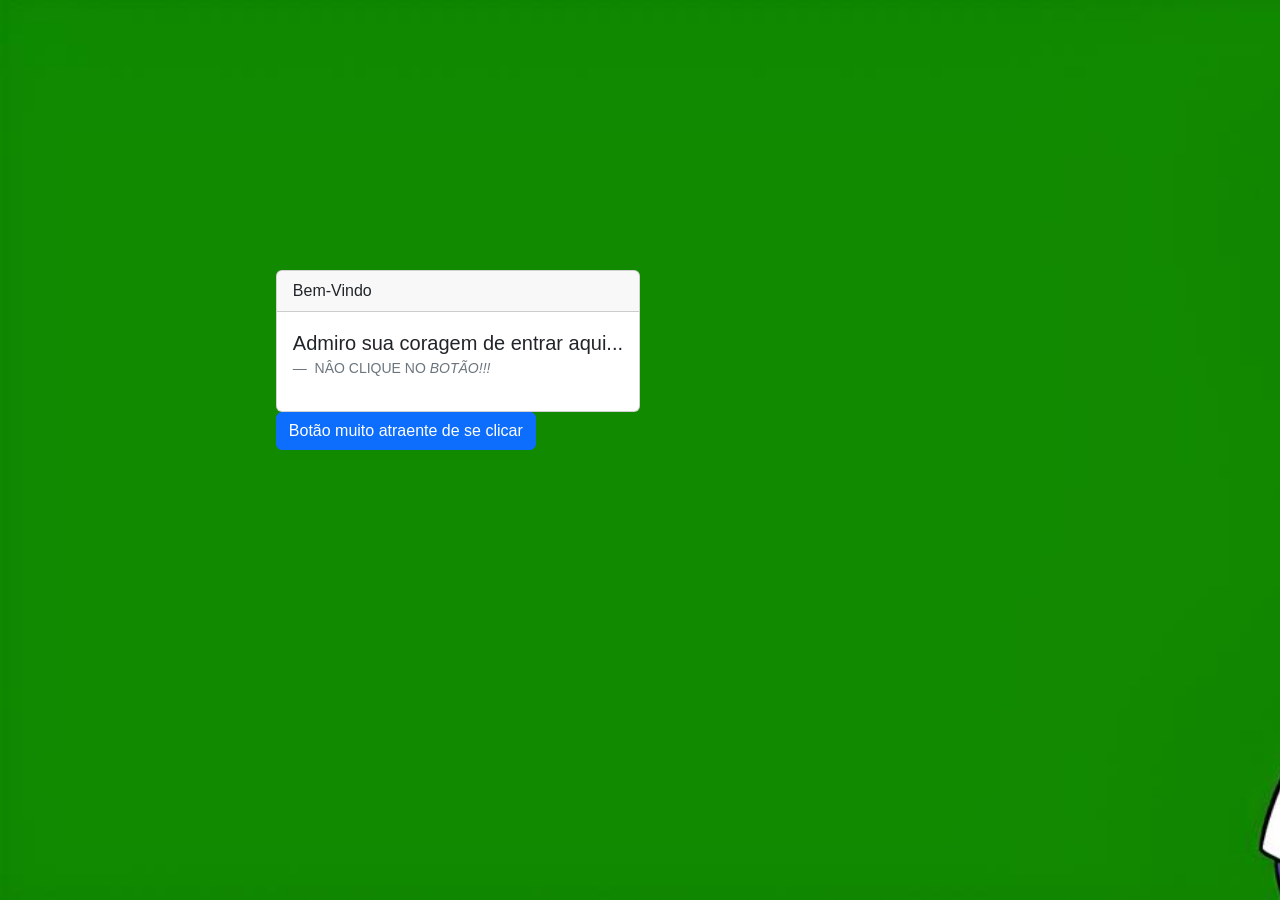
<file: index.html>
<html lang="en">

<head>
    <meta charset="UTF-8">
    <meta name="viewport" content="width=device-width, initial-scale=1.0">
    <title>Fórum Homer</title>
    <link rel="stylesheet" href="assets/style.css">
    <link href="https://cdn.jsdelivr.net/npm/bootstrap@5.3.8/dist/css/bootstrap.min.css" rel="stylesheet"
        integrity="sha384-sRIl4kxILFvY47J16cr9ZwB07vP4J8+LH7qKQnuqkuIAvNWLzeN8tE5YBujZqJLB" crossorigin="anonymous">
</head>

<body id="tela-inicial">

    <div class="introducao-comeco">

        <div class="card">
            <div class="card-header">
                Bem-Vindo
            </div>
            <div class="card-body">
                <figure>
                    <blockquote class="blockquote">
                        <p>Admiro sua coragem de entrar aqui...</p>
                    </blockquote>
                    <figcaption class="blockquote-footer">
                        NÂO CLIQUE NO <cite title="Source Title">BOTÃO!!!</cite>
                    </figcaption>
                </figure>
            </div>
        </div>

        <div class="modal fade" id="exampleModalToggle" aria-hidden="true" aria-labelledby="exampleModalToggleLabel"
            tabindex="-1">
            <div class="modal-dialog modal-dialog-centered">
                <div class="modal-content">
                    <div class="modal-header">
                        <h1 class="modal-title fs-5" id="exampleModalToggleLabel">Mandei não clicar</h1>
                        <button type="button" class="btn-close" data-bs-dismiss="modal" aria-label="Close"></button>
                    </div>
                    <div class="modal-body">
                        Engraçado que realmente queira entrar no meu fórum, me convenceu...
                    </div>
                    <div class="modal-footer">
                        <button class="btn btn-primary" data-bs-target="#exampleModalToggle2"
                            data-bs-toggle="modal">Clique para login</button>
                    </div>
                </div>
            </div>
        </div>
        <div class="modal fade" id="exampleModalToggle2" aria-hidden="true" aria-labelledby="exampleModalToggleLabel2"
            tabindex="-1">
            <div class="modal-dialog modal-dialog-centered">
                <div class="modal-content">
                    <div class="modal-header">
                        <h1 class="modal-title fs-5" id="exampleModalToggleLabel2">PEGADINHA</h1>
                        <button type="button" class="btn-close" data-bs-dismiss="modal" aria-label="Close"></button>
                    </div>
                    <div class="modal-body">
                        Te enganei! Esteja preparado para o imprevisível...
                    </div>
                    <div class="modal-footer">
                        <button id="btnLoginFinal" class="btn btn-primary">
                            Login
                        </button>
                    </div>
                </div>
            </div>
        </div>
        <button class="btn btn-primary" data-bs-target="#exampleModalToggle" data-bs-toggle="modal">Botão muito atraente
            de se clicar</button>

    </div>

    <script src="scripts/script.js"></script>
    <script src="https://cdn.jsdelivr.net/npm/bootstrap@5.3.8/dist/js/bootstrap.bundle.min.js"
        integrity="sha384-FKyoEForCGlyvwx9Hj09JcYn3nv7wiPVlz7YYwJrWVcXK/BmnVDxM+D2scQbITxI"
        crossorigin="anonymous"></script>

</body>

</html>
</file>
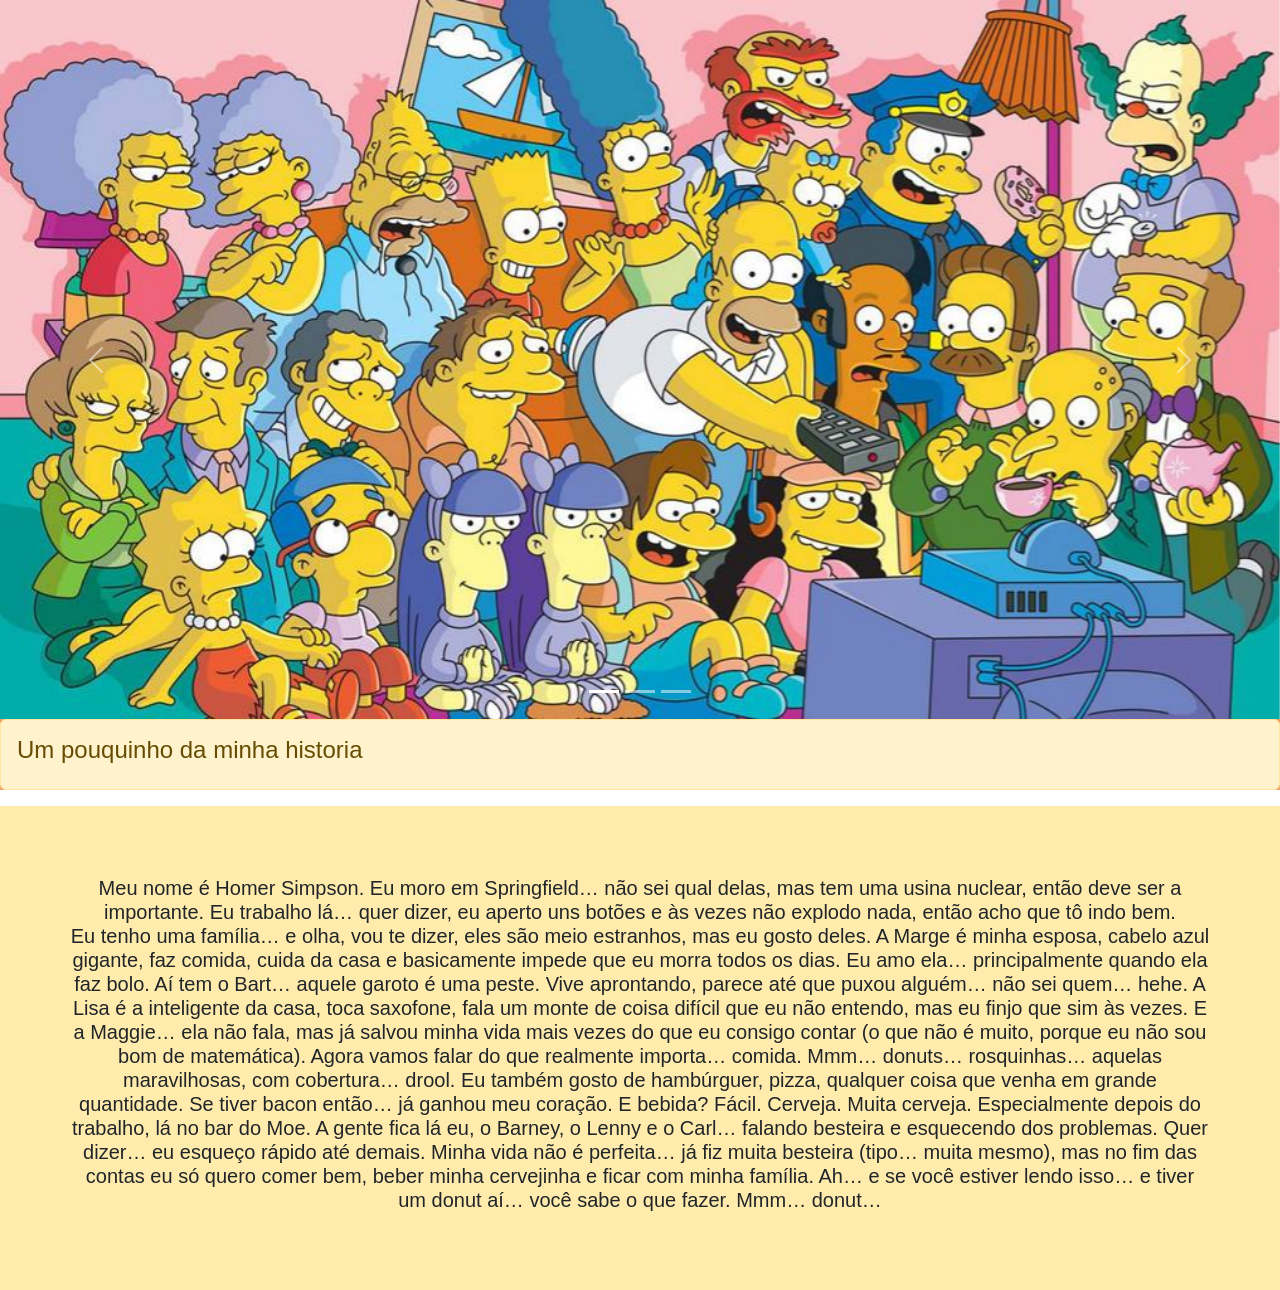
<file: historia.html>
<!doctype html>
<html lang="pt-br">
<head>
    <meta charset="UTF-8">
    <meta name="viewport" content="width=device-width, initial-scale=1.0">
    <title>História da vida </title>
    <link rel="stylesheet" href="assets/style.css">
  
    <link href="https://cdn.jsdelivr.net/npm/bootstrap@5.3.0/dist/css/bootstrap.min.css" rel="stylesheet">
  

</head>
<body>
    
    <div id="meuCarrossel" class="carousel slide carousel-fade" data-bs-ride="carousel" data-bs-interval="3000">
        
       
        <div class="carousel-indicators">
            <button type="button" data-bs-target="#meuCarrossel" data-bs-slide-to="0" class="active" aria-current="true" aria-label="Slide 1"></button>
            <button type="button" data-bs-target="#meuCarrossel" data-bs-slide-to="1" aria-label="Slide 2"></button>
            <button type="button" data-bs-target="#meuCarrossel" data-bs-slide-to="2" aria-label="Slide 3"></button>
        </div>
        
        
        <div class="carousel-inner">
            
            </div>
  <div class="carousel-inner">
    <div class="carousel-item active">
      <img src="assets/img/6VARRFT6DFMB7JJCUOEPIMOWLE.jpg" class="d-block w-100" alt="...">
    </div>
    <div class="carousel-item">
      <img src="assets/img/simpsons-donut-krispy-kreme.jpg" class="d-block w-100" alt="...">
    </div>
    <div class="carousel-item">
      <img src="assets/img/the-simpsons-homer-s-catchphrase.avif" class="d-block w-100" alt="...">
    </div>
  </div>
        
        
        
        <button class="carousel-control-prev" type="button" data-bs-target="#meuCarrossel" data-bs-slide="prev">
            <span class="carousel-control-prev-icon" aria-hidden="true"></span>
            <span class="visually-hidden">Anterior</span>
        </button>
        
        <button class="carousel-control-next" type="button" data-bs-target="#meuCarrossel" data-bs-slide="next">
            <span class="carousel-control-next-icon" aria-hidden="true"></span>
            <span class="visually-hidden">Próximo</span>
        </button>
    </div>
    
   
    <script src="https://cdn.jsdelivr.net/npm/bootstrap@5.3.0/dist/js/bootstrap.bundle.min.js"></script>


    <div class="historia1">
        <div class="alert alert-warning" role="alert">
           <h4> Um pouquinho da minha historia</h4>
        </div>
    </div>

    <div class="texto_historia">
    <h5>  Meu nome é Homer Simpson. Eu moro em Springfield… não sei qual delas, mas tem uma usina nuclear, então deve ser a importante. Eu trabalho lá… quer dizer, eu aperto uns botões e às vezes não explodo nada, então acho que tô indo bem. <br>

Eu tenho uma família… e olha, vou te dizer, eles são meio estranhos, mas eu gosto deles. A Marge é minha esposa, cabelo azul gigante, faz comida, cuida da casa e basicamente impede que eu morra todos os dias. Eu amo ela… principalmente quando ela faz bolo.

Aí tem o Bart… aquele garoto é uma peste. Vive aprontando, parece até que puxou alguém… não sei quem… hehe. A Lisa é a inteligente da casa, toca saxofone, fala um monte de coisa difícil que eu não entendo, mas eu finjo que sim às vezes. E a Maggie… ela não fala, mas já salvou minha vida mais vezes do que eu consigo contar (o que não é muito, porque eu não sou bom de matemática).

Agora vamos falar do que realmente importa… comida. Mmm… donuts… rosquinhas… aquelas maravilhosas, com cobertura… drool. Eu também gosto de hambúrguer, pizza, qualquer coisa que venha em grande quantidade. Se tiver bacon então… já ganhou meu coração.

E bebida? Fácil. Cerveja. Muita cerveja. Especialmente depois do trabalho, lá no bar do Moe. A gente fica lá eu, o Barney, o Lenny e o Carl… falando besteira e esquecendo dos problemas. Quer dizer… eu esqueço rápido até demais.

Minha vida não é perfeita… já fiz muita besteira (tipo… muita mesmo), mas no fim das contas eu só quero comer bem, beber minha cervejinha e ficar com minha família.

Ah… e se você estiver lendo isso… e tiver um donut aí… você sabe o que fazer.

Mmm… donut…   </h5> </div>

</body>
</html>
</file>
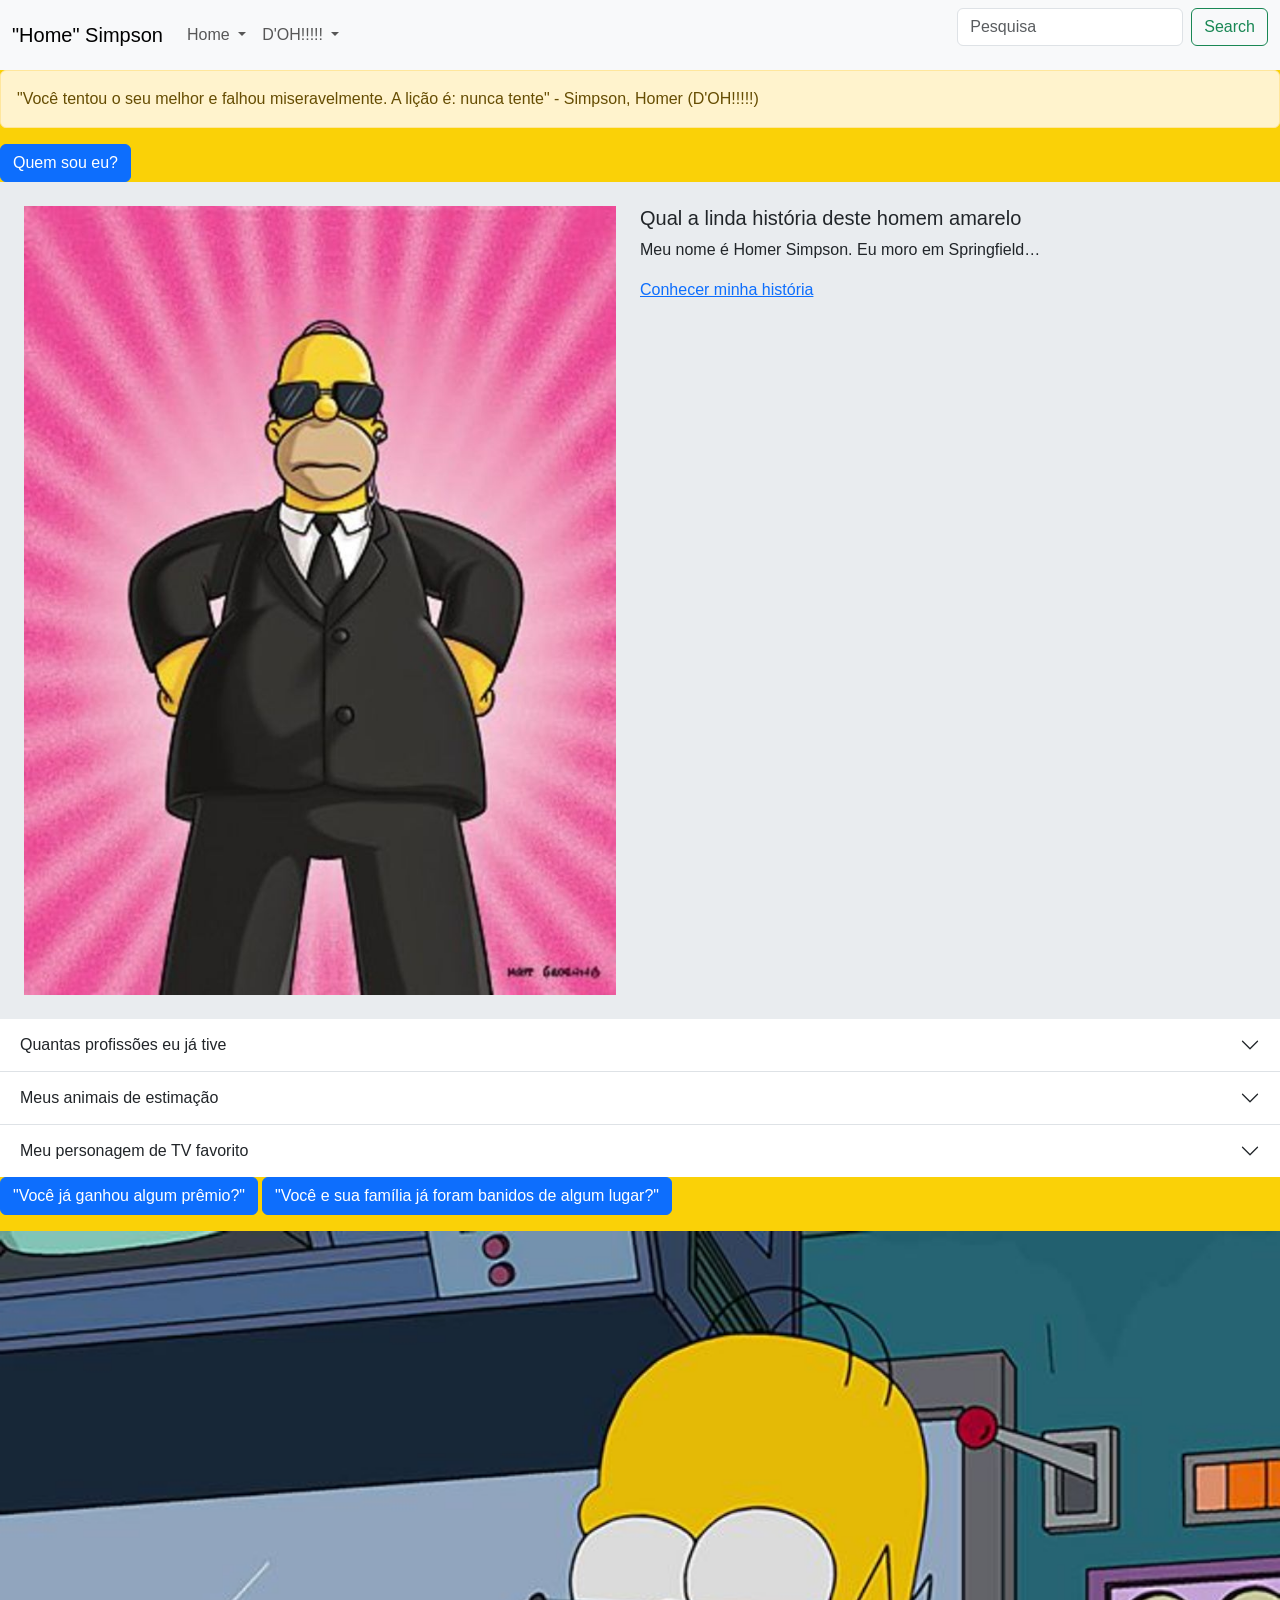
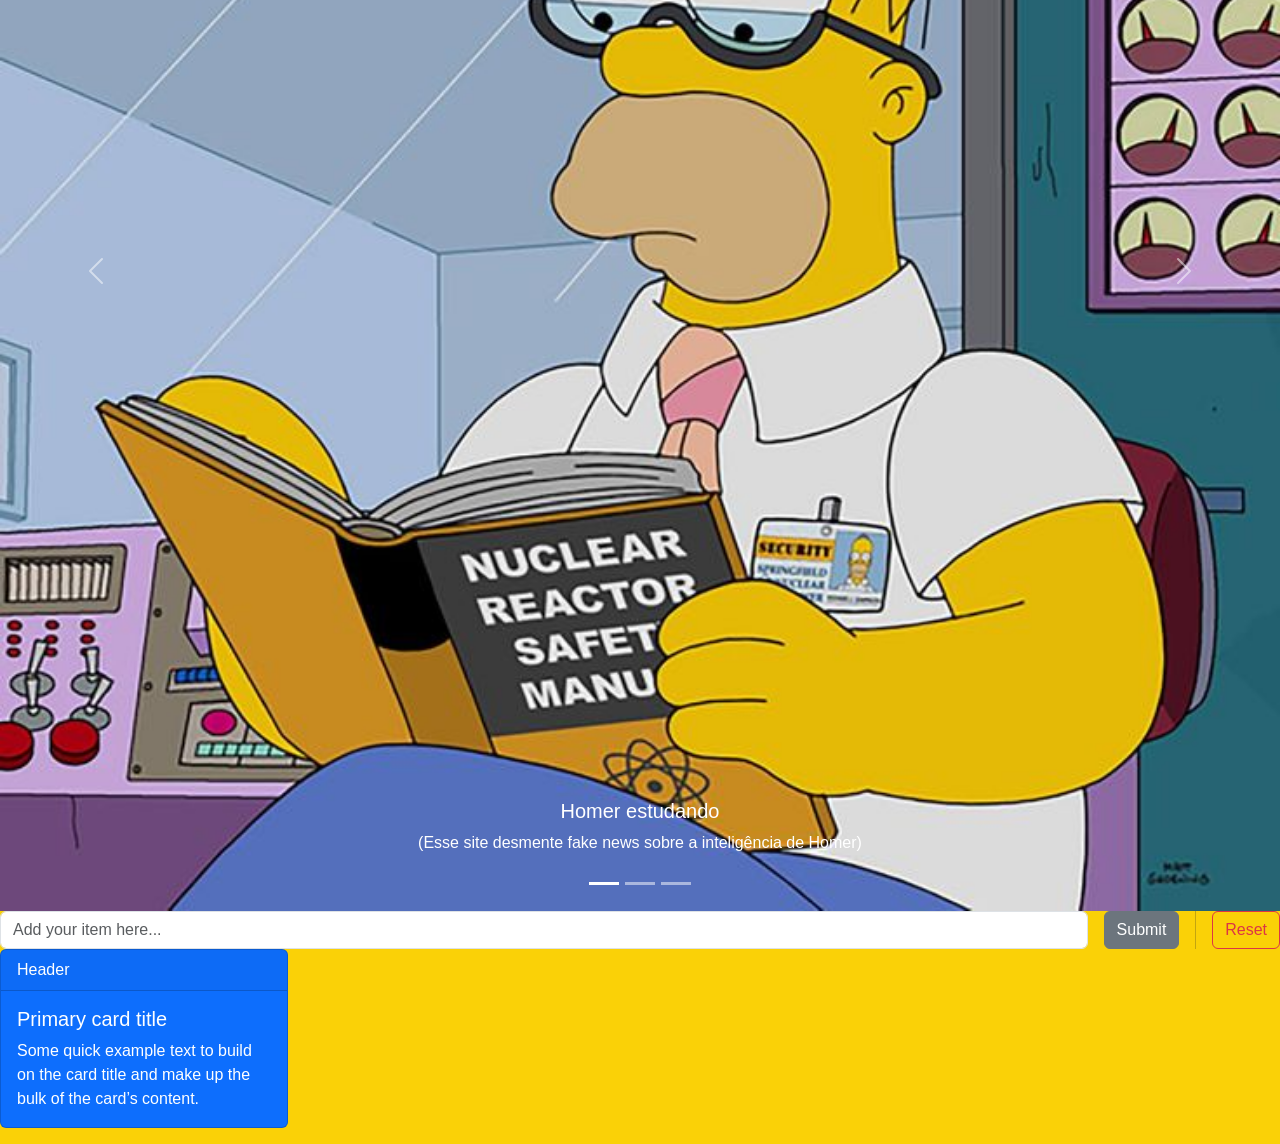
<file: home.html>
<html lang="en">

<head>
    <meta charset="UTF-8">
    <meta name="viewport" content="width=device-width, initial-scale=1.0">
    <title>Home do Homer</title>
    <link rel="stylesheet" href="assets/style.css">
    <link href="https://cdn.jsdelivr.net/npm/bootstrap@5.3.8/dist/css/bootstrap.min.css" rel="stylesheet"
        integrity="sha384-sRIl4kxILFvY47J16cr9ZwB07vP4J8+LH7qKQnuqkuIAvNWLzeN8tE5YBujZqJLB" crossorigin="anonymous">

</head>

<body id="home-homer">



    <nav class="navbar navbar-expand-lg bg-body-tertiary">
        <div class="container-fluid">
            <a class="navbar-brand" href="#">"Home" Simpson</a>
            <button class="navbar-toggler" type="button" data-bs-toggle="collapse" data-bs-target="#navbarScroll"
                aria-controls="navbarScroll" aria-expanded="false" aria-label="Toggle navigation">
                <span class="navbar-toggler-icon"></span>
            </button>
            <div class="collapse navbar-collapse" id="navbarScroll">
                <ul class="navbar-nav me-auto my-2 my-lg-0 navbar-nav-scroll" style="--bs-scroll-height: 100px;">
                    <li class="nav-item dropdown">
                        <a class="nav-link dropdown-toggle" href="#" role="button" data-bs-toggle="dropdown"
                            aria-expanded="false">
                            Home
                        </a>
                        <ul class="dropdown-menu">
                            <li><a class="dropdown-item" href="#">Fórum</a></li>
                            <li><a class="dropdown-item" href="#">História</a></li>
                            <li>
                                <hr class="dropdown-divider">
                            </li>
                        </ul>
                    </li>
                     <li class="nav-item dropdown">
                        <a class="nav-link dropdown-toggle" href="#" role="button" data-bs-toggle="dropdown"
                            aria-expanded="false">
                            D'OH!!!!!
                        </a>
                        <ul class="dropdown-menu">
                            <li><a class="dropdown-item" href="#">D'OH!!!!!</a></li>
                            <li>
                                <hr class="dropdown-divider">
                            </li>
                        </ul>
                    </li>
                </ul>
                <form class="d-flex" role="search">
                    <input class="form-control me-2" type="search" placeholder="Pesquisa" aria-label="Search" />
                    <button class="btn btn-outline-success" type="submit">Search</button>
                </form>
            </div>
        </div>
    </nav>
    
    
    
    <div class="home">
        <div class="alert alert-warning" role="alert">
            "Você tentou o seu melhor e falhou miseravelmente. A lição é: nunca tente" - Simpson, Homer (D'OH!!!!!)
        </div>
    </div>
    
    
    <div class="home">
        <button class="btn btn-primary" type="button" data-bs-toggle="offcanvas" data-bs-target="#offcanvasScrolling"
        aria-controls="offcanvasScrolling">Quem sou eu?</button>
        
        <div class="offcanvas offcanvas-start" data-bs-scroll="true" data-bs-backdrop="false" tabindex="-1"
        id="offcanvasScrolling" aria-labelledby="offcanvasScrollingLabel">
        <div class="offcanvas-header">
            <h5 class="offcanvas-title" id="offcanvasScrollingLabel">Meu nome é Homer Jay Simpson</h5>
            <button type="button" class="btn-close" data-bs-dismiss="offcanvas" aria-label="Close"></button>
        </div>
        <div class="offcanvas-body">
            <p>Alguns dizem que sou preguiçoso e ignorante (invejosos), mas amo minha família e faço tudo por eles.
                Sou casado com a Marge, tenho três filhos chamados Bart, Lisa e Maggie, meus pais se chamam Abraham
                e Mona Simpson. Sou apaixonado por donuts e cerveja Duff. </p>
            </div>
        </div>
    </div>
</div>

<div class="row g-0 bg-body-secondary position-relative">
    <div class="col-md-6 mb-md-0 p-md-4">
        <img src="assets/img/dd28842ca0753de45908c5a55d1212ce.jpg" class="w-100" alt="...">
    </div>
    <div class="col-md-6 p-4 ps-md-0">
        <h5 class="mt-0">Qual a linda história deste homem amarelo</h5>
        <p>Meu nome é Homer Simpson. Eu moro em Springfield…</p>
        <a href="#" class="stretched-link">Conhecer minha história</a>
    </div>
</div>


    <div class="home">

        <div class="accordion accordion-flush" id="accordionFlushExample">
            <div class="accordion-item">
                <h2 class="accordion-header">
                    <button class="accordion-button collapsed" type="button" data-bs-toggle="collapse"
                        data-bs-target="#flush-collapseOne" aria-expanded="false" aria-controls="flush-collapseOne">
                        Quantas profissões eu já tive</button>
                </h2>
                <div id="flush-collapseOne" class="accordion-collapse collapse" data-bs-parent="#accordionFlushExample">
                    <div class="accordion-body">Eu já tive mais de
                        <code>46 profissões</code> ,e uso protetores auriculares tamanho XL.
                    </div>
                </div>
            </div>
            <div class="accordion-item">
                <h2 class="accordion-header">
                    <button class="accordion-button collapsed" type="button" data-bs-toggle="collapse"
                        data-bs-target="#flush-collapseTwo" aria-expanded="false" aria-controls="flush-collapseTwo">
                        Meus animais de estimação
                    </button>
                </h2>
                <div id="flush-collapseTwo" class="accordion-collapse collapse" data-bs-parent="#accordionFlushExample">
                    <div class="accordion-body">Temos o Ajudante de Papai Noel e a Bola de Neve, mas já tivemos alguns
                        passageiros como a lagosta ou o (meu favorito)
                        <code>"Porco-Aranha"</code> .
                    </div>
                </div>
            </div>
            <div class="accordion-item">
                <h2 class="accordion-header">
                    <button class="accordion-button collapsed" type="button" data-bs-toggle="collapse"
                        data-bs-target="#flush-collapseThree" aria-expanded="false" aria-controls="flush-collapseThree">
                        Meu personagem de TV favorito
                    </button>
                </h2>
                <div id="flush-collapseThree" class="accordion-collapse collapse"
                    data-bs-parent="#accordionFlushExample">
                    <div class="accordion-body"> KRUSTY,
                        <code>O PALHAÇO</code> !!!!!
                    </div>
                </div>
            </div>
        </div>

    </div>

    <div class="home">

        <p class="d-inline-flex gap-1">
            <a class="btn btn-primary" data-bs-toggle="collapse" href="#multiCollapseExample1" role="button"
                aria-expanded="false" aria-controls="multiCollapseExample1">"Você já ganhou algum prêmio?"</a>
            <button class="btn btn-primary" type="button" data-bs-toggle="collapse"
                data-bs-target="#multiCollapseExample2" aria-expanded="false"
                aria-controls="multiCollapseExample2">"Você e sua família já foram banidos de
                algum lugar?"</button>
        </p>
        <div class="row">
            <div class="col">
                <div class="collapse multi-collapse" id="multiCollapseExample1">
                    <div class="card card-body">
                        Óbvio que sim! Um talento desse tem que ser reconhecido... Eu já ganhei um Grammy com minha banda
                        "Os Bem-Afinados", o Prêmio Pulitzer, 1 milhão de dólares na loteria de Springfield. Além de eleito
                        o "Homem do Ano" em Springfield, funcionário do mês da Usina Nuclear algumas vezes e o rei do
                        carnaval de Springfield.
                    </div>
                </div>
            </div>
            <div class="col">
                <div class="collapse multi-collapse" id="multiCollapseExample2">
                    <div class="card card-body">
                        Talvez de todos os estados dos EUA, exceto Dakota do Norte e Arizona... </div>
                </div>
            </div>
        </div>

    </div>








    <div id="carouselExampleCaptions" class="carousel slide">
        <div class="carousel-indicators">
            <button type="button" data-bs-target="#carouselExampleCaptions" data-bs-slide-to="0" class="active"
                aria-current="true" aria-label="Slide 1"></button>
            <button type="button" data-bs-target="#carouselExampleCaptions" data-bs-slide-to="1"
                aria-label="Slide 2"></button>
            <button type="button" data-bs-target="#carouselExampleCaptions" data-bs-slide-to="2"
                aria-label="Slide 3"></button>
        </div>
        <div class="carousel-inner">
            <div class="carousel-item active">
                <img src="assets/img/Homer Simpson.jpg" class="d-block w-100" alt="...">
                <div class="carousel-caption d-none d-md-block">
                    <h5>Homer estudando</h5>
                    <p>(Esse site desmente fake news sobre a inteligência de Homer)</p>
                </div>
            </div>
            <div class="carousel-item">
                <img src="assets/img/why you little_____.jpg" class="d-block w-100" alt="...">
                <div class="carousel-caption d-none d-md-block">
                    <h5>Homer pai carinhoso</h5>
                    <p>(Esse site gosta de deixar claro o amor de Homer pelo seus filhos, principalmente o "garoto")</p>
                </div>
            </div>
            <div class="carousel-item">
                <img src="assets/img/Vous.jpg" class="d-block w-100" alt="...">
                <div class="carousel-caption d-none d-md-block">
                    <h5>Chega de olhar fotos minhas</h5>
                    <p>(Eu... opa, o Homer está se sentindo desconfortável, pare!)</p>
                </div>
            </div>
        </div>
        <button class="carousel-control-prev" type="button" data-bs-target="#carouselExampleCaptions"
            data-bs-slide="prev">
            <span class="carousel-control-prev-icon" aria-hidden="true"></span>
            <span class="visually-hidden">Previous</span>
        </button>
        <button class="carousel-control-next" type="button" data-bs-target="#carouselExampleCaptions"
            data-bs-slide="next">
            <span class="carousel-control-next-icon" aria-hidden="true"></span>
            <span class="visually-hidden">Next</span>
        </button>
    </div>




    <div class="hstack gap-3">
        <input class="form-control me-auto" type="text" placeholder="Add your item here..."
            aria-label="Add your item here...">
        <button type="button" class="btn btn-secondary">Submit</button>
        <div class="vr"></div>
        <button type="button" class="btn btn-outline-danger">Reset</button>
    </div>





    <div class="card text-bg-primary mb-3" style="max-width: 18rem;">
        <div class="card-header">Header</div>
        <div class="card-body">
            <h5 class="card-title">Primary card title</h5>
            <p class="card-text">Some quick example text to build on the card title and make up the bulk of the card’s
                content.</p>
        </div>
    </div>


    <script src="https://cdn.jsdelivr.net/npm/bootstrap@5.3.8/dist/js/bootstrap.bundle.min.js"
        integrity="sha384-FKyoEForCGlyvwx9Hj09JcYn3nv7wiPVlz7YYwJrWVcXK/BmnVDxM+D2scQbITxI"
        crossorigin="anonymous"></script>

</body>

</html>
</file>
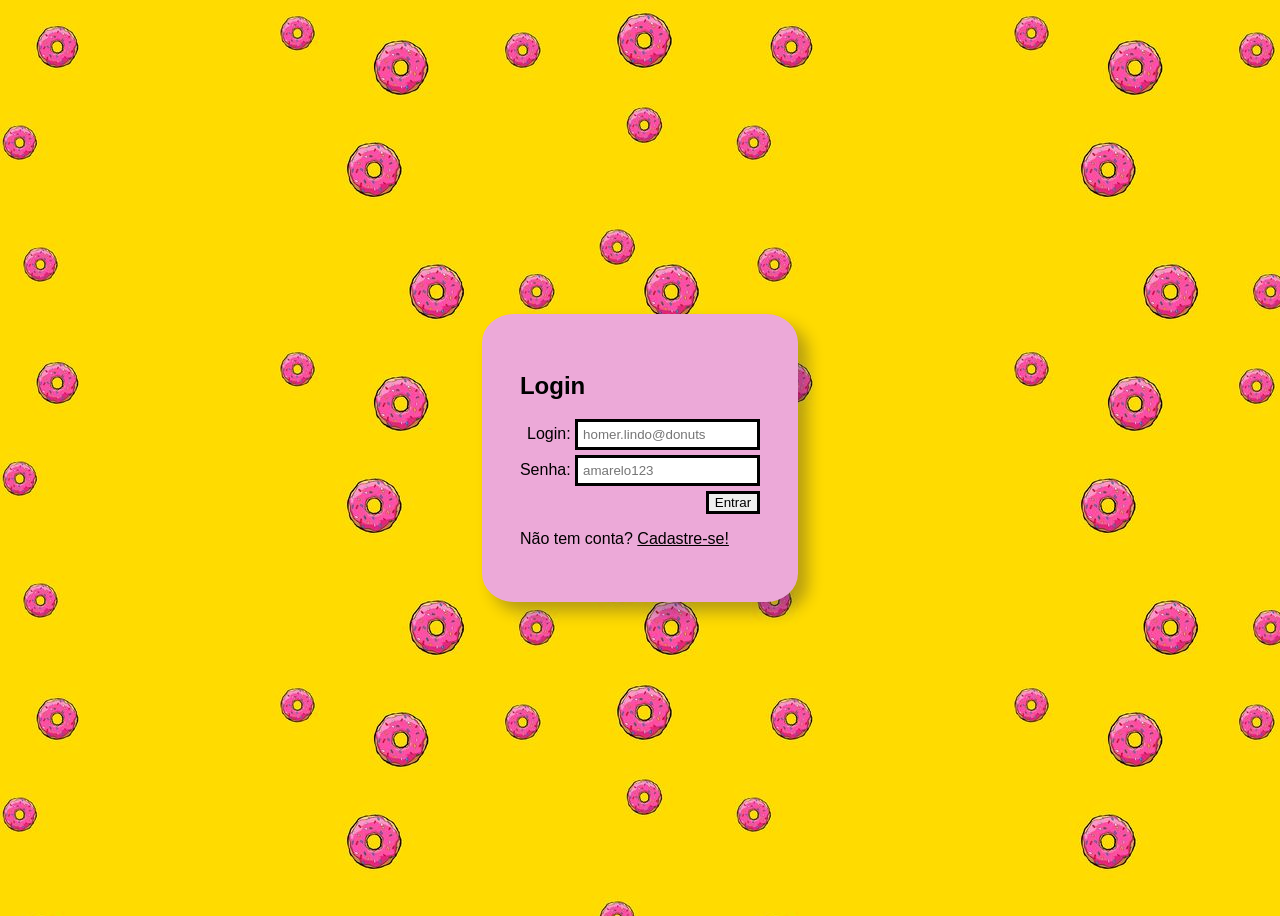
<file: login.html>
<html lang="en">
<head>
    <meta charset="UTF-8">
    <meta name="viewport" content="width=device-width, initial-scale=1.0">
    <title>Login homer</title>
    <link rel="stylesheet" href="assets/style.css">
</head>
<body id="login-cadastro">
   
    <header>
        <nav>


        </nav>
    </header>


    <main>

<div class="container">
    <h2 id="titulo">Login</h2>
    <form id="form-login">
        <div id="c-email" class="conjunto">
            <label for="email">Login: </label>
            <input type="email" id="email" placeholder="homer.lindo@donuts" required>
        </div>   
        <div id="c-senha" class="conjunto"> 
            <label for="senha">Senha: </label>
            <input type="password" id="senha" placeholder="amarelo123" required>
        </div>
        <button id="botao-envio" type="submit">Entrar</button>
    </form>
    <div id="mensagem"></div>
    <div class="toggle" id="toggle">
        <p>Não tem conta? <u> Cadastre-se!</u></p>
    </div>
</div>

        
    </main>

    <footer>

    </footer>

    <script src="scripts/script.js"></script>
</body>

</html>




    </main>

</body>
</html>
</file>
<file: assets/style.css>
#tela-inicial {
    background-image: url("img/download\ \(2\)\ \(1\).jpg");
    background-repeat: no-repeat;
    background-size: cover;
}

:root {

    --cor-fundo-2: #eca9d8;
    --cor-forms: #fcaff5;
    --cor-texto: #000000;
    --cor-erro: #c60404;
    --cor-sucesso: #11c604;
}

* {
    font-family: 'Lucida Sans', 'Lucida Sans Regular', 'Lucida Grande', 'Lucida Sans Unicode', Geneva, Verdana, sans-serif;
}

#login-cadastro {
    background-image: url(img/download\ \(3\).jpg);
    display: flex;
    justify-content: center;
    align-items: center;
    min-height: 100vh;
    gap: 5%;
    color: var(--cor-texto);
    background-color: var(--cor-fundo);
}

main {
    padding: 3%;
    gap: 1%;
    border-radius: 10%;
    box-shadow: 10px 10px 15px rgba(19, 20, 55, 0.3);
    background-color: var(--cor-fundo-2);
}

#form-login {
    display: flex;
    flex-direction: column;
    align-items: flex-end;
    gap: 5px;

}

#form-login input {
    padding: 5px;
    border: solid var(--cor-texto);
}

#form-login button {
    border: solid var(--cor-texto);
}

#form-login button:hover {
    background-color: var(--cor-texto);
}

#erro {
    color: var(--cor-erro);
    font-size: 12px;
    text-align: center;
}

.sucesso {
    color: var(--cor-sucesso);
    font-size: 12px;
    text-align: center;
}

.introducao-comeco {
    position: absolute;
    right: 50%;
    bottom: 50%;
}

.btn-btn-primary {
    background-color: gold;
    border-radius: 20px;
}

#home-homer {
    background-image: url("img/homer-simpson-the-5120x2880-9412.png");
    background-repeat: no-repeat;
    background-size: cover;
}

 
        .bd-placeholder-img {
            font-size: 600px;
            text-anchor: middle;
            -webkit-user-select: none;
            -moz-user-select: none;
            user-select: none;
        }
        
        @media (min-width: 600px) {
            .bd-placeholder-img-lg {
                font-size: 2.5rem;
            }
        }

        .historia1
        {
            align-items: center;
            background-color: rgb(235, 165, 107);
            size: 400px;
        }
.texto_historia{
   background-color: #ffecac;
 padding: 70px;
 text-align: center;
}
</file>
